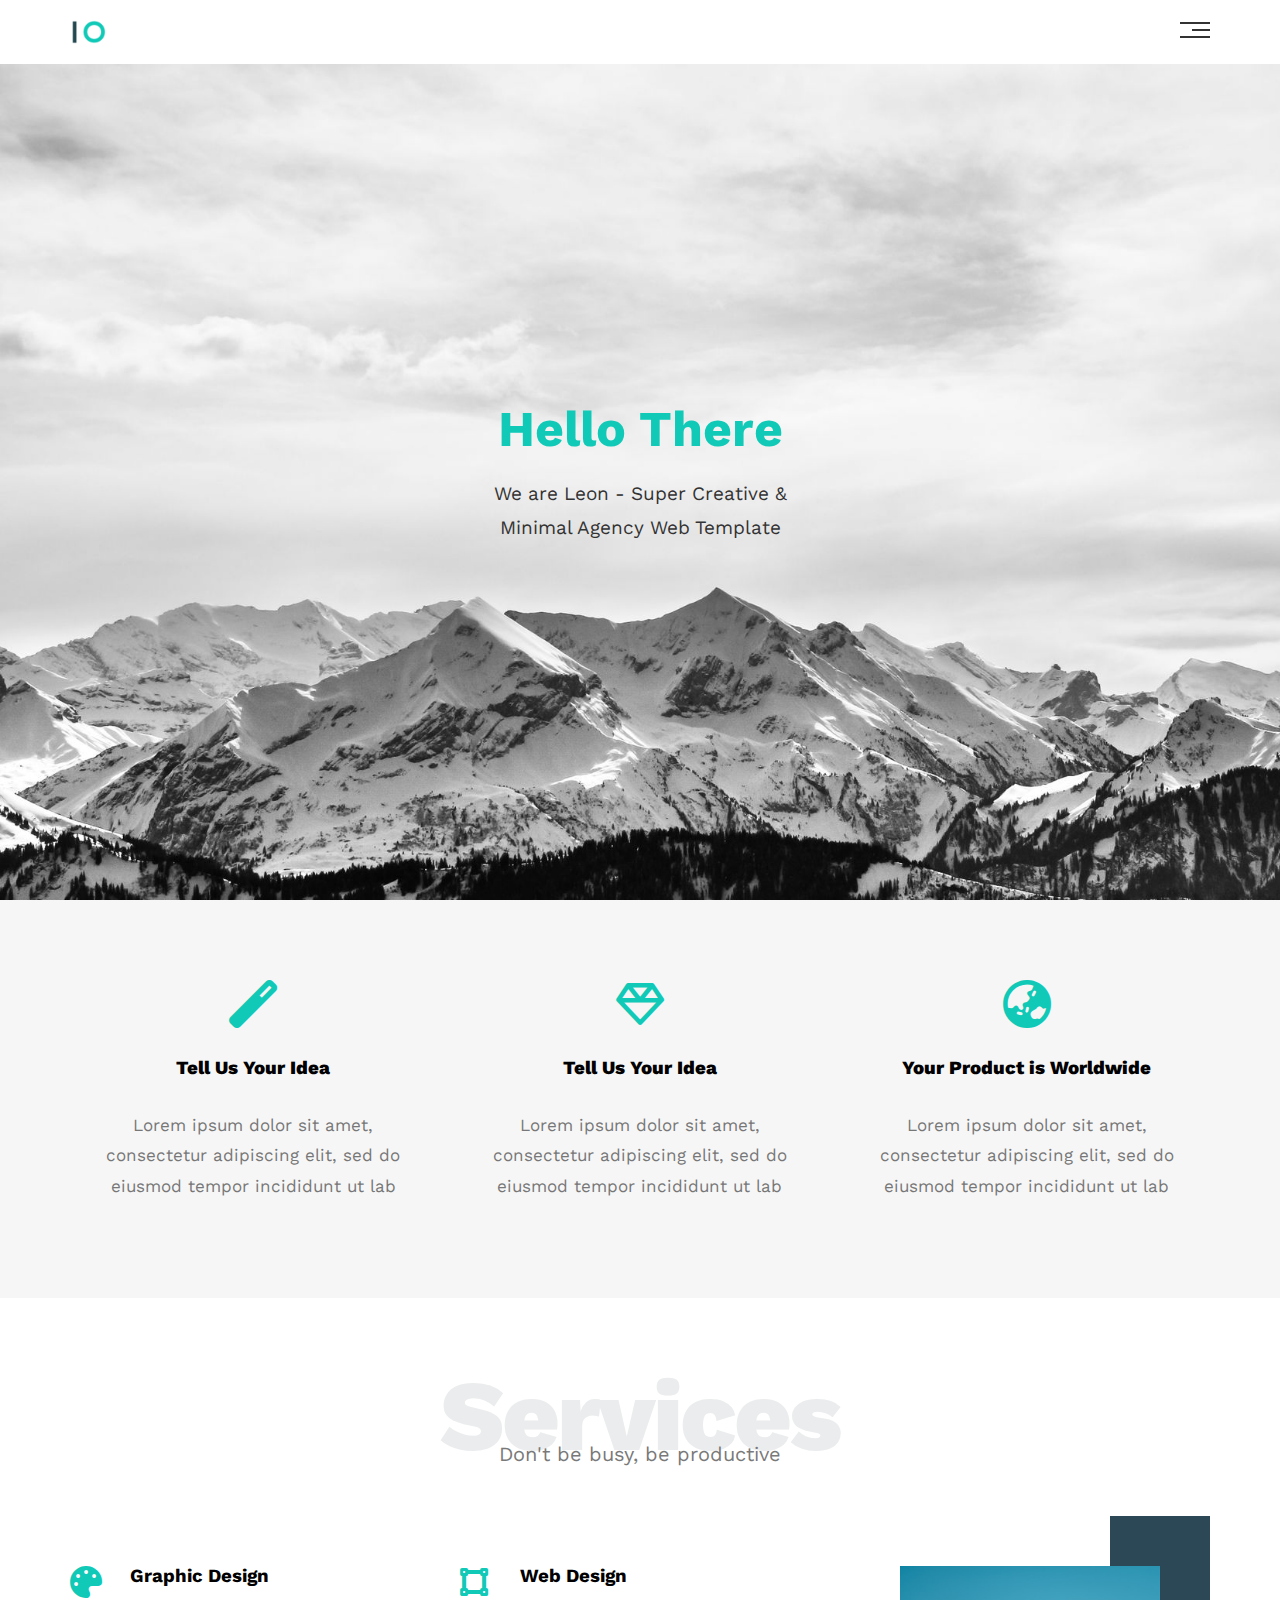
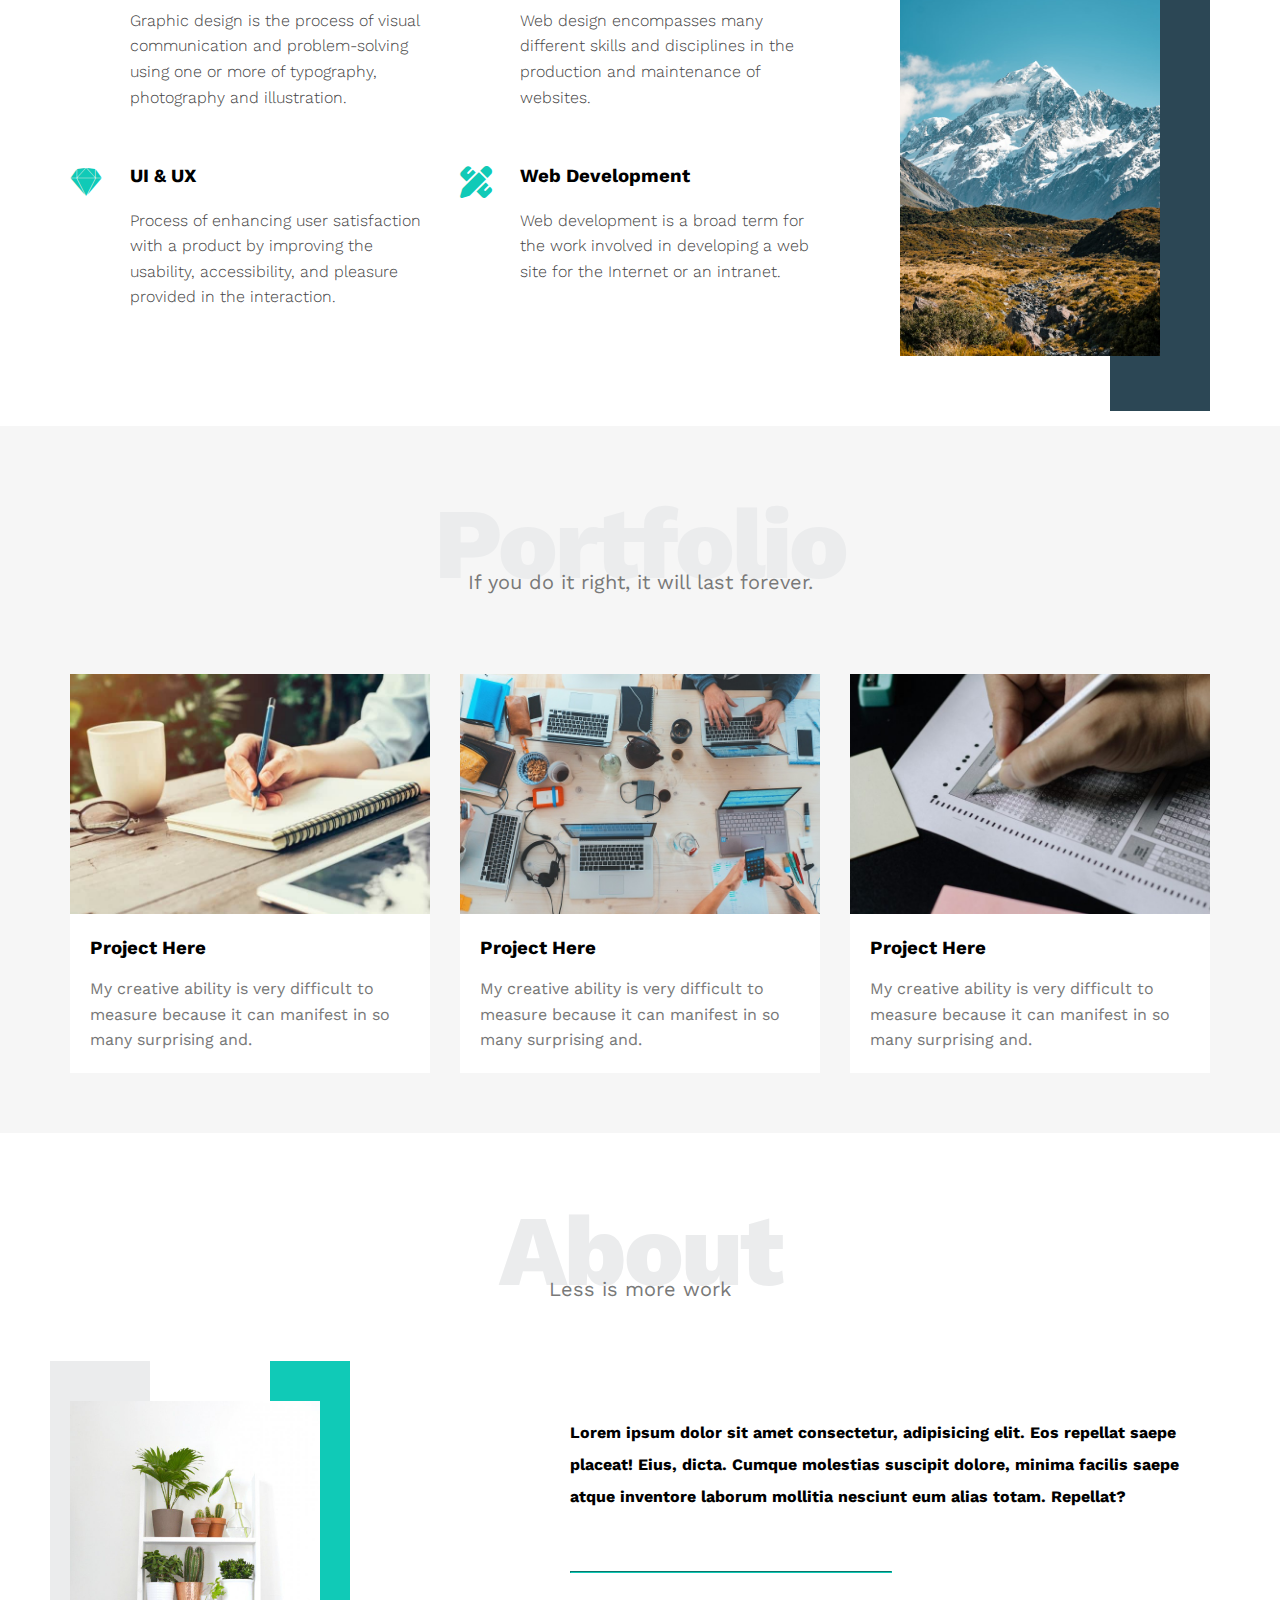
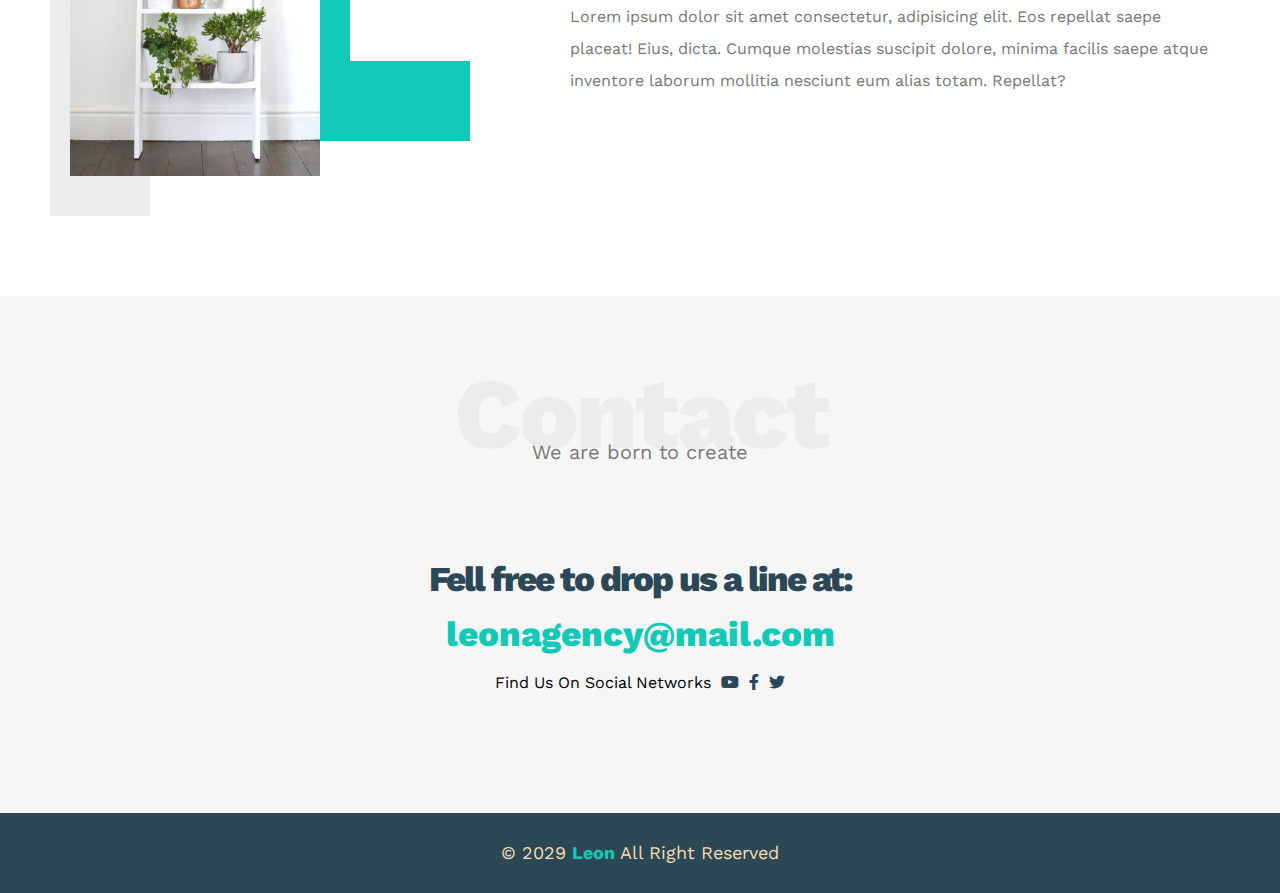
<file: index.html>
<!DOCTYPE html>
<html lang="en">
  <head>
    <meta charset="UTF-8" />
    <meta http-equiv="X-UA-Compatible" content="IE=edge" />
    <meta name="viewport" content="width=device-width, initial-scale=1.0" />
    <title>Leon Template One</title>
    <!-- Main Template CSS File -->
    <link rel="stylesheet" href="css/leon.css" />
    <!-- Render All Elements Normally -->
    <link rel="stylesheet" href="css/normalize.css" />

    <!-- Font Awesome Library -->
    <link rel="stylesheet" href="css/all.min.css" />

    <!-- Google Fonts -->
    <link rel="preconnect" href="https://fonts.googleapis.com" />
    <link rel="preconnect" href="https://fonts.gstatic.com" crossorigin />
    <link
      href="https://fonts.googleapis.com/css2?family=Inter:wght@400;500;700&family=Rubik:wght@400;500;600;700&family=Work+Sans:wght@200;300;400;500;600;700;800&display=swap"
      rel="stylesheet"
    />
  </head>
  <body>
    <!---Start Header-->
    <div class="header">
      <div class="container">
        <img class="logo" src="img/logo.png" alt="logo" />
        <di class="links">
          <span class="icon">
            <span></span>
            <span></span>
            <span></span>
          </span>
          <ul>
            <li><a href="#services">Services</a></li>
            <li><a href="#portfolio">Portfolio</a></li>
            <li><a href="#about">About</a></li>
            <li><a href="#contact">Contact</a></li>
          </ul>
        </di>
      </div>
    </div>
    <!--End Header-->

    <!---Start Landing Section-->
    <div class="landing">
      <div class="intro-text">
        <h1>Hello There</h1>
        <p>We are Leon - Super Creative & Minimal Agency Web Template</p>
      </div>
    </div>
    <!---End Landing Section-->

    <!---Start Features-->
    <div class="features">
      <div class="container">
        <div class="feat">
          <i class="fas fa-magic fa-3x"></i>
          <h3>Tell Us Your Idea</h3>
          <p>
            Lorem ipsum dolor sit amet, consectetur adipiscing elit, sed do
            eiusmod tempor incididunt ut lab
          </p>
        </div>
        <div class="feat">
          <i class="far fa-gem fa-3x"></i>
          <h3>Tell Us Your Idea</h3>
          <p>
            Lorem ipsum dolor sit amet, consectetur adipiscing elit, sed do
            eiusmod tempor incididunt ut lab
          </p>
        </div>
        <div class="feat">
          <i class="fas fa-globe-asia fa-3x"></i>
          <h3>Your Product is Worldwide</h3>
          <p>
            Lorem ipsum dolor sit amet, consectetur adipiscing elit, sed do
            eiusmod tempor incididunt ut lab
          </p>
        </div>
      </div>
    </div>

    <!---End Features-->

    <!---Start Services-->
    <div class="services" id="services">
      <div class="container">
        <h2 class="special-heading">Services</h2>
        <p>Don't be busy, be productive</p>
        <div class="services-content">
          <div class="col">
            <!--Start Service 1-->
            <div class="srv">
              <i class="fas fa-palette fa-2x"></i>
              <div class="text">
                <h3>Graphic Design</h3>
                <p>
                  Graphic design is the process of visual communication and
                  problem-solving using one or more of typography, photography
                  and illustration.
                </p>
              </div>
            </div>
            <!---End Service 1-->

            <!--Start Service 2-->
            <div class="srv">
              <i class="fab fa-sketch fa-2x"></i>
              <div class="text">
                <h3>UI & UX</h3>
                <p>
                  Process of enhancing user satisfaction with a product by
                  improving the usability, accessibility, and pleasure provided
                  in the interaction.
                </p>
              </div>
            </div>
            <!---End Service 2-->
          </div>

          <div class="col">
            <!--Start Service 3-->
            <div class="srv">
              <i class="fas fa-vector-square fa-2x"></i>
              <div class="text">
                <h3>Web Design</h3>
                <p>
                  Web design encompasses many different skills and disciplines
                  in the production and maintenance of websites.
                </p>
              </div>
            </div>
            <!---End Service 3-->

            <!--Start Service 4-->
            <div class="srv">
              <i class="fas fa-pencil-ruler fa-2x"></i>
              <div class="text">
                <h3>Web Development</h3>
                <p>
                  Web development is a broad term for the work involved in
                  developing a web site for the Internet or an intranet.
                </p>
              </div>
            </div>
            <!---End Service 4-->
          </div>
          <div class="col">
            <div class="image image-column">
              <img src="img/mont-1.jpg" alt="" />
            </div>
          </div>
        </div>
      </div>
    </div>
    <!---End Services-->

    <!---Start Portofolio-->
    <div class="portfolio" id="portfolio">
      <div class="container">
        <h2 class="special-heading">Portfolio</h2>
        <p>If you do it right, it will last forever.</p>
        <div class="portfolio-content">
          <div class="card">
            <img src="img/portfolio-1.jpg" alt="" />
            <div class="info">
              <h3>Project Here</h3>
              <p>
                My creative ability is very difficult to measure because it can
                manifest in so many surprising and.
              </p>
            </div>
          </div>

          <div class="card">
            <img src="img/portfolio-2.jpg" alt="" />
            <div class="info">
              <h3>Project Here</h3>
              <p>
                My creative ability is very difficult to measure because it can
                manifest in so many surprising and.
              </p>
            </div>
          </div>

          <div class="card">
            <img src="img/portfolio-3.jpg" alt="" />
            <div class="info">
              <h3>Project Here</h3>
              <p>
                My creative ability is very difficult to measure because it can
                manifest in so many surprising and.
              </p>
            </div>
          </div>
        </div>
      </div>
    </div>
    <!---End Portofolio-->

    <!---Start About -->
    <div class="about">
      <div class="container">
        <h2 class="special-heading">About</h2>
        <p>Less is more work</p>
        <div class="about-content">
          <div class="image">
            <img src="img/about.jpg" alt="" />
          </div>

          <div class="text">
            <p>
              Lorem ipsum dolor sit amet consectetur, adipisicing elit. Eos
              repellat saepe placeat! Eius, dicta. Cumque molestias suscipit
              dolore, minima facilis saepe atque inventore laborum mollitia
              nesciunt eum alias totam. Repellat?
            </p>
            <hr />
            <p>
              Lorem ipsum dolor sit amet consectetur, adipisicing elit. Eos
              repellat saepe placeat! Eius, dicta. Cumque molestias suscipit
              dolore, minima facilis saepe atque inventore laborum mollitia
              nesciunt eum alias totam. Repellat?
            </p>
          </div>
        </div>
      </div>
    </div>
    <!---End About -->
    <!---Start Contact -->
    <div class="contact">
      <div class="container">
        <h2 class="special-heading">Contact</h2>
        <p>We are born to create</p>
        <div class="info">
          <p class="lable">Fell free to drop us a line at:</p>
          <a href="mailto:leonagency@mail.com?subject=Contact" class="link"
            >leonagency@mail.com</a
          >
          <div class="social">
            Find Us On Social Networks
            <i class="fab fa-youtube"></i>
            <i class="fab fa-facebook-f"></i>
            <i class="fab fa-twitter"></i>
          </div>
        </div>
      </div>
    </div>
    <!---End Contact -->

    <!---Start Footer -->
    <div class="footer">&copy; 2029 <span>Leon</span> All Right Reserved</div>
    <!---End Footer -->
  </body>
</html>
</file>
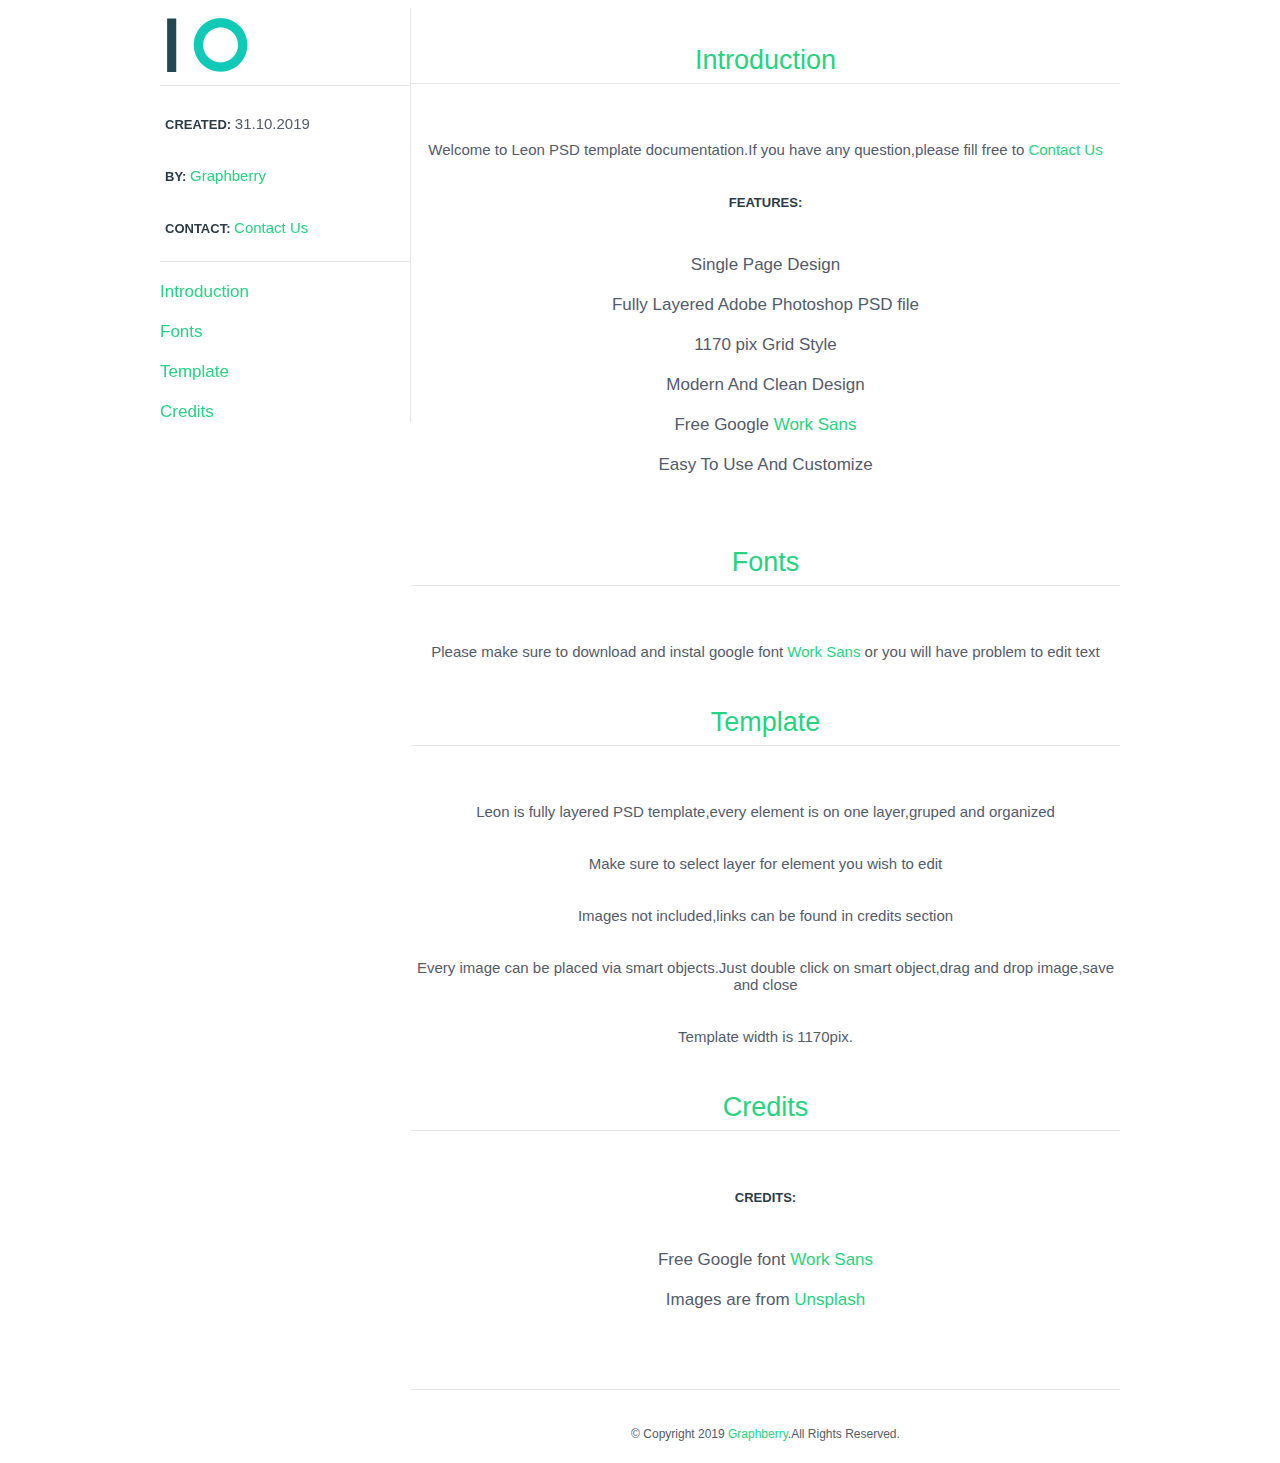
<file: 0.96739400 1572816431Leon - PSD Agency Template/Help/Help.html>
<!DOCTYPE html>
<html>
<head>
	<meta charset="utf-8">
	<title>Leon - Simple Agency PSD Template</title>
    <link rel="stylesheet" href="assets/style.css">
</head>
<body>
	<div class="container">
		<div class="side">
			<div class="info">
				<a href="http://www.graphberry.com"><img src="assets/logo.png"></a>
				<p><b>CREATED: </b> 31.10.2019</p>
				<p><b>BY: </b><a href="http://www.graphberry.com"> Graphberry</a></p>
				<p><b>CONTACT: </b><a href="http://www.graphberry.com/pages/contact"> Contact Us</a></p>
			</div>
			<div class="menu">
				<li>
					<a href="#1">Introduction</a>
				</li>
				<li>
					<a href="#2">Fonts</a>
				</li>
				<li>
					<a href="#3">Template</a>
				</li>
				<li>
					<a href="#4">Credits</a>
				</li>
			</div>
		</div>
		<div class="content">
			<div id="1">
			    <p class="title">Introduction</p>
				<div class="intro-info">
					<p>Welcome to Leon PSD template documentation.If you have any question,please fill free to <a href="http://www.graphberry.com/pages/contact">Contact Us</a></p>
				<p><b>FEATURES: </b>
					<li>Single Page Design</li>
					<li>Fully Layered Adobe Photoshop PSD file</li>
					<li>1170 pix Grid Style</li>
					<li>Modern And Clean Design</li>
					<li>Free Google <a href="https://fonts.google.com/specimen/Work+Sans?selection.family=Work+Sans">Work Sans</a></li>
					<li>Easy To Use And Customize</li>
				</p>
				</div>
		    </div>

			<div id="2">
			    <p class="title">Fonts</p>
				<div class="intro-info">
					<p>Please make sure to download and instal google font <a href="https://fonts.google.com/specimen/Work+Sans?selection.family=Work+Sans">Work Sans</a> or you will have problem to edit text</p>
				</div>
		    </div>

			<div id="3">
			    <p class="title">Template</p>
				<div class="intro-info">
					<p>Leon is fully layered PSD template,every element is on one layer,gruped and organized</p>
					<p>Make sure to select layer for element you wish to edit</p>
                    <p>Images not included,links can be found in credits section</p>
                    <p>Every image can be placed via smart objects.Just double click on smart object,drag and drop image,save and close</p>
                    <p>Template width is 1170pix.</p>
				</div>
		    </div>

			<div id="4">
			    <p class="title">Credits</p>
				<div class="intro-info">
					<p><b>CREDITS:</b>
						<li>Free Google font <a href="https://fonts.google.com/specimen/Work+Sans?selection.family=Work+Sans">Work Sans</a></li>
                        <li>Images are from <a href="https://unsplash.com/">Unsplash</a></li>
                    </p>
				</div>
		    </div>

			<div>
				<p class="title"></p>
				<div class="footer">
					<p>© Copyright 2019 <a href="http://www.graphberry.com">Graphberry</a>.All Rights Reserved.</p>
				</div>
			</div>
		</div>
	</div>






</body>
</html>
</file>
<file: css/leon.css>
/* Start Variables*/
:root {
  --main-color: #10cab7;
  --secondary-color: #2c4755;
  --section-padding: 60px;
  --section-background: #f6f6f6;
  --main-duration: 0.5s;
}

/* End Variables*/

/* Start Global Rules */
* {
  -webkit-box-sizing: border-box;
  -moz-box-sizing: border-box;
  box-sizing: border-box;
}

html {
  scroll-behavior: smooth;
}

body {
  font-family: "Work Sans", sans-serif;
}
.container {
  padding-left: 15px;
  padding-right: 15px;
  margin-right: auto;
  margin-left: auto;
}
/* Small */
@media (min-width: 768px) {
  .container {
    width: 750px;
  }
}
/* Medium */
@media (min-width: 992px) {
  .container {
    width: 970px;
  }
}
/* Large */
@media (min-width: 1200px) {
  .container {
    width: 1170px;
  }
}
/* End Global Rules */

/* Start Components */

.special-heading {
  color: #ebeced;
  font-size: 100px;
  text-align: center;
  font-weight: 800;
  letter-spacing: -3px;
  margin: 0;
}

/* it effects just the next p*/
.special-heading + p {
  margin: -30px 0 0;
  font-size: 20px;
  text-align: center;
  color: #797979;
}

@media (max-width: 767px) {
  .special-heading {
    font-size: 60px;
  }

  .special-heading + p {
    margin-top: -20px;
  }
}
/* End Components */

/*Start Header*/
.header {
  padding: 20px;
}

.header .container {
  display: flex;
  justify-content: space-between;
  align-items: center;
}

.header .logo {
  width: 60px;
}

.header .links {
  position: relative;
}

.header .links:hover .icon span:nth-child(2) {
  width: 100%;
}

.header .links .icon {
  width: 30px;
  display: flex;
  flex-wrap: wrap;
  justify-content: flex-end;
}

.header .links .icon span {
  background-color: #333;
  margin-bottom: 5px;
  height: 2px;
}

.header .links .icon span:first-child {
  width: 100%;
}

.header .links .icon span:nth-child(2) {
  width: 60%;
  transition: var(--main-duration);
}

.header .links .icon span:last-child {
  width: 100%;
}

.header .links ul {
  list-style: none;
  margin: 0;
  padding: 0;
  background-color: var(--section-background);
  position: absolute;
  right: 0;
  min-width: 200px;
  top: calc(100% + 15px);
  display: none;
  z-index: 1;
}
.header .links ul::before {
  content: "";
  border: 10px solid;
  border-color: transparent transparent var(--section-background) transparent;
  position: absolute;
  right: 5px;
  top: -20px;
}

.header .links:hover ul {
  display: block;
}

.header .links ul li a {
  display: block;
  padding: 15px;
  text-decoration: none;
  color: #333;
  transition: var(--main-duration);
}

.header .links ul li a:hover {
  padding-left: 25px;
}

.header .links ul li:not(:last-child) a {
  border-bottom: 1px solid #ddd;
}

/*End Header*/

/*Start Landing Section*/
.landing {
  background-image: url(../img/landing.jpg);
  background-size: cover;
  height: calc(100vh - 64px);
  /*object-fit: cover;*/
  background-repeat: no-repeat;
  position: relative;
}

.landing .intro-text {
  position: absolute;
  left: 50%;
  top: 50%;
  text-align: center;
  transform: translate(-50%, -50%);
  width: 320px;
  max-width: 100%;
}
.landing .intro-text h1 {
  margin: 0;
  font-weight: bold;
  font-size: 50px;
  color: var(--main-color);
}
.landing .intro-text p {
  font-size: 19px;
  line-height: 1.8;
  color: #333;
}
/*End Landing Section*/

/* start Features */
.features {
  padding-top: 60px;
  padding-bottom: 60px;
  background-color: var(--section-background);
}

.features .container {
  display: grid;
  grid-template-columns: repeat(auto-fill, minmax(300px, 1fr));
  grid-gap: 20px;
}

.features .feat {
  padding: 20px;
  text-align: center;
}

.features .feat i {
  color: var(--main-color);
}

.features .feat h3 {
  font-weight: 800;
  margin: 30px 0;
}

.features .feat p {
  line-height: 1.8;
  color: #777;
  font-size: 17px;
}
/* End Features */

/* Start Services */

.services {
  padding-top: var(--section-padding);
  padding-bottom: var(--section-padding);
}

.services .services-content {
  display: grid;
  grid-template-columns: repeat(auto-fill, minmax(300px, 1fr));
  grid-gap: 30px;
  margin-top: 100px;
}

.services .services-content .srv {
  display: flex;
  margin-bottom: 40px;
}

@media (max-width: 767px) {
  .services .services-content .srv {
    flex-direction: column;
    text-align: center;
  }
}

.services .services-content .srv i {
  color: var(--main-color);
  flex-basis: 60px;
}

.services .services-content .srv .text {
  flex: 1;
}

.services .services-content .srv .text h3 {
  margin: 0 0 20px;
}

.services .services-content .srv .text p {
  color: #444;
  font-weight: 300;
  line-height: 1.6;
}

.services .services-content .image {
  text-align: center;
  position: relative;
}

.services .services-content .image::before {
  content: "";
  background-color: var(--secondary-color);
  width: 100px;
  height: calc(100% + 100px);
  top: -50px;
  position: absolute;
  right: 0;
  z-index: -1;
}

.services .services-content .image img {
  width: 260px;
}

@media (max-width: 1199px) {
  .image-column {
    display: none;
  }
}
/* End Services */

/* Start Portofolio */
.portfolio {
  padding-top: var(--section-padding);
  padding-bottom: var(--section-padding);
  background-color: var(--section-background);
}

.portfolio .portfolio-content {
  display: grid;
  grid-template-columns: repeat(auto-fill, minmax(300px, 1fr));
  grid-gap: 30px;
  margin-top: 80px;
}

.portfolio .portfolio-content .card {
  background-color: white;
}

.portfolio .portfolio-content .card img {
  max-width: 100%;
}

.portfolio .portfolio-content .card .info {
  padding: 20px;
}

.portfolio .portfolio-content .card .info h3 {
  margin: 0;
}

.portfolio .portfolio-content .card .info p {
  color: #777;
  line-height: 1.6;
  margin-bottom: 0;
}

/* End Portofolio */

/* Start About */
.about {
  padding-top: var(--section-padding);
  padding-bottom: calc(var(--section-padding) + 60px);
}

.about .about-content {
  display: flex;
  margin-top: 100px;
  flex-wrap: wrap;
  justify-content: space-between;
}

@media (max-width: 991px) {
  .about .about-content {
    flex-direction: column;
    text-align: center;
  }
}

.about .about-content .image {
  position: relative;
  width: 250px;
  height: 375px;
}

@media (max-width: 991px) {
  .about .about-content .image {
    margin: 0 auto 60px;
  }
}

.about .about-content .image img {
  max-width: 100%;
}

.about .about-content .image::before {
  content: "";
  position: absolute;
  background-color: #ebeced;
  width: 100px;
  height: calc(100% + 80px);
  top: -40px;
  left: -20px;
  z-index: -1;
}

.about .about-content .image::after {
  top: -40px;
  content: "";
  position: absolute;
  width: 120px;
  height: 300px;
  border-left: 80px solid var(--main-color);
  border-bottom: 80px solid var(--main-color);
  z-index: -1;
  right: -150px;
}

@media (max-width: 991px) {
  .about .about-content .image::before,
  .about .about-content .image::after {
    display: none;
  }
}

.about .about-content .text {
  /*
  flex: 1;
  padding-left: 207px
  */

  flex-basis: calc(100% - 500px);
}

.about .about-content .text p:first-of-type {
  font-weight: bold;
  line-height: 2;
  margin-bottom: 50px;
}

.about .about-content .text hr {
  width: 50%;
  display: inline-block;
  border-color: var(--main-color);
}

.about .about-content .text p:last-of-type {
  line-height: 2;
  color: #777;
}

/* End About */

/* Start Conrant */
.contact {
  padding-top: var(--section-padding);
  padding-bottom: var(--section-padding);
  background-color: var(--section-background);
}

.contact .info {
  padding-top: var(--section-padding);
  padding-bottom: var(--section-padding);
  text-align: center;
}

.contact .info .lable {
  font-size: 35px;
  font-weight: 800;
  color: var(--secondary-color);
  letter-spacing: -2px;
  margin-bottom: 15px;
}

.contact .info .link {
  display: block;
  font-size: 35px;
  font-weight: 800;
  color: var(--main-color);
  text-decoration: none;
}

.contact .info .social {
  display: flex;
  justify-content: center;
  margin-top: 20px;
  font-size: 16px;
}

.contact .info .social i {
  margin-left: 10px;
  color: var(--secondary-color);
}

@media (max-width: 767px) {
  .contact .info .label,
  .contact .info .link {
    font-size: 25px;
  }
}

/* End Conrant */

/* Start Footer */
.footer {
  background-color: var(--secondary-color);
  color: wheat;
  padding: 30px 10px;
  text-align: center;
  font-size: 18px;
}

.footer span {
  font-weight: bold;
  color: var(--main-color);
}

/* End Footer */
</file>
<file: 0.96739400 1572816431Leon - PSD Agency Template/Help/assets/style.css>
.info a {
	text-decoration:none;
	font-family:Arial;
	color:#26D381;
	font-size:15px;
}
a:hover {
	color:#00E1FF;
}
b {
	color:#2B3C47;
	font-family:Arial;
	font-size:13px;
}
p {
	color:#545B6B;
	font-family:Arial;
	font-size:15px;
	padding:10px 5px;
}
.container {
	width:960px;
	margin:0 auto;
}
.side {
	float:left;
	width:250px;
	border-right:1px solid #E6E6E6;
	position:fixed;
}
.content {
	float:right;
	width:709px;
}
.side img {
	width:150px;
	height:60px;
	border-bottom:1px solid #E6E6E6;
	padding:7px 100px 10px 0px;
}
.info {
	border-bottom:1px solid #E6E6E6;
}
li {
	list-style:none;
	padding-top:20px;
	color:#545B6B;
	font-family:Arial;
}
li a {
	font-size:17px;
	text-decoration:none;
	color:#26D381;
}
li a:hover {
	color:#00E1FF;
}	
.title {
	color:#26D381;
	text-align:center;
	font-size:27px;
	border-bottom:1px solid #E6E6E6;
	padding-bottom:7px;
}
.intro-info {
	text-align:center;
	padding-top:5px;
}
.intro-info a {
	color:#26D381;
	text-decoration:none;
}
.intro-info a:hover {
	color:#00E1FF;
}	
.intro-info li {
	font-size:17px;
}	
.footer p {
	font-size:12px;
	color:#545B6B;
	text-align:center;
}
.footer a {
	color:#26D381;
	text-decoration:none;
}
.footer a:hover {
	color:#00E1FF;
}
</file>
